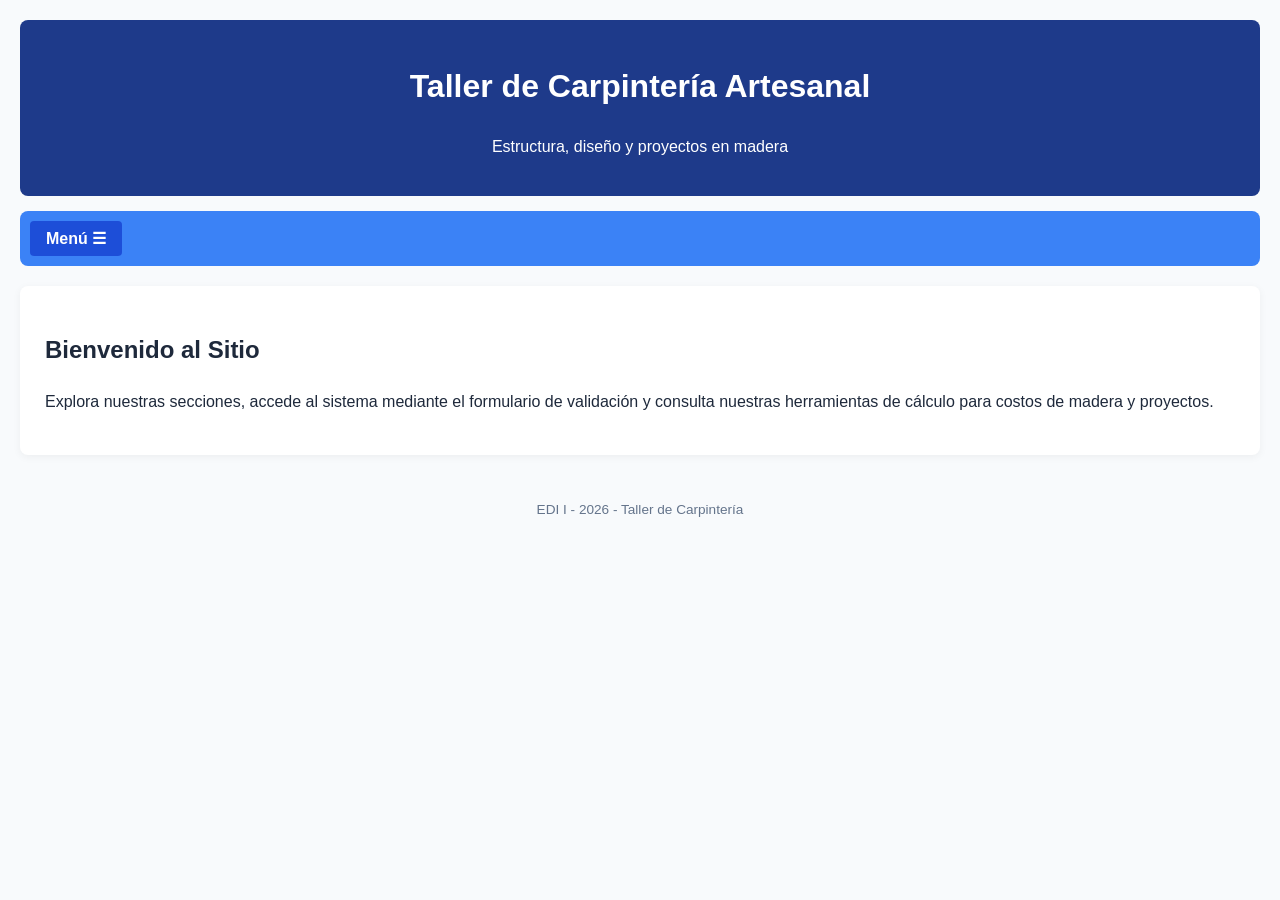
<file: index.html>
<!DOCTYPE html>
<html lang="es">
<head>
  <meta charset="UTF-8">
  <meta name="viewport" content="width=device-width, initial-scale=1.0">
  <title>Taller de Carpintería - Inicio</title>
  <link rel="stylesheet" href="css/estilos.css">
  <script src="js/menu.js" defer></script>
</head>
<body>
  <header>
    <h1>Taller de Carpintería Artesanal</h1>
    <p>Estructura, diseño y proyectos en madera</p>
  </header>

  <nav>
    <button id="botonMenu" aria-expanded="false" aria-controls="menu">Menú ☰</button>
    <ul id="menu" hidden>
      <li><a href="index.html">Inicio</a></li>
      <li><a href="formulario.html">Formulario</a></li>
      <li><a href="contacto.html">Contacto</a></li>
    </ul>
  </nav>

  <main>
    <section>
      <h2>Bienvenido al Sitio</h2>
      <p>Explora nuestras secciones, accede al sistema mediante el formulario de validación y consulta nuestras herramientas de cálculo para costos de madera y proyectos.</p>
    </section>
  </main>

  <footer>
    <p>EDI I - 2026 - Taller de Carpintería</p>
  </footer>
</body>
</html>
</file>
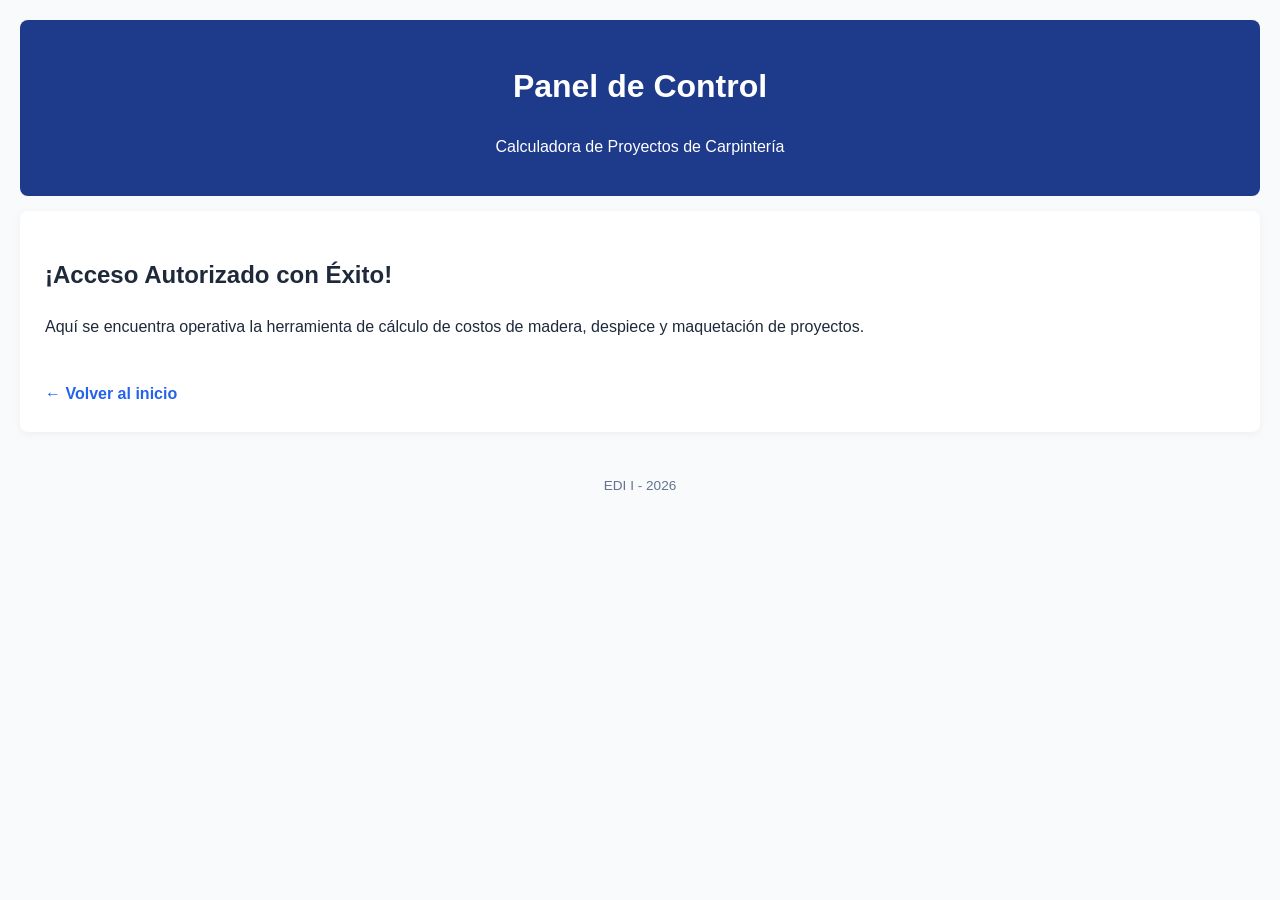
<file: calculadora.html>
<!DOCTYPE html>
<html lang="es">
<head>
  <meta charset="UTF-8">
  <meta name="viewport" content="width=device-width, initial-scale=1.0">
  <title>Calculadora de Carpintería</title>
  <link rel="stylesheet" href="css/estilos.css">
</head>
<body>
  <header>
    <h1>Panel de Control</h1>
    <p>Calculadora de Proyectos de Carpintería</p>
  </header>

  <main class="contenedor">
    <section>
      <h2>¡Acceso Autorizado con Éxito!</h2>
      <p>Aquí se encuentra operativa la herramienta de cálculo de costos de madera, despiece y maquetación de proyectos.</p>
      <br>
      <a href="index.html" style="color: #2563eb; font-weight: bold; text-decoration: none;">← Volver al inicio</a>
    </section>
  </main>

  <footer>
    <p>EDI I - 2026</p>
  </footer>
</body>
</html>
</file>
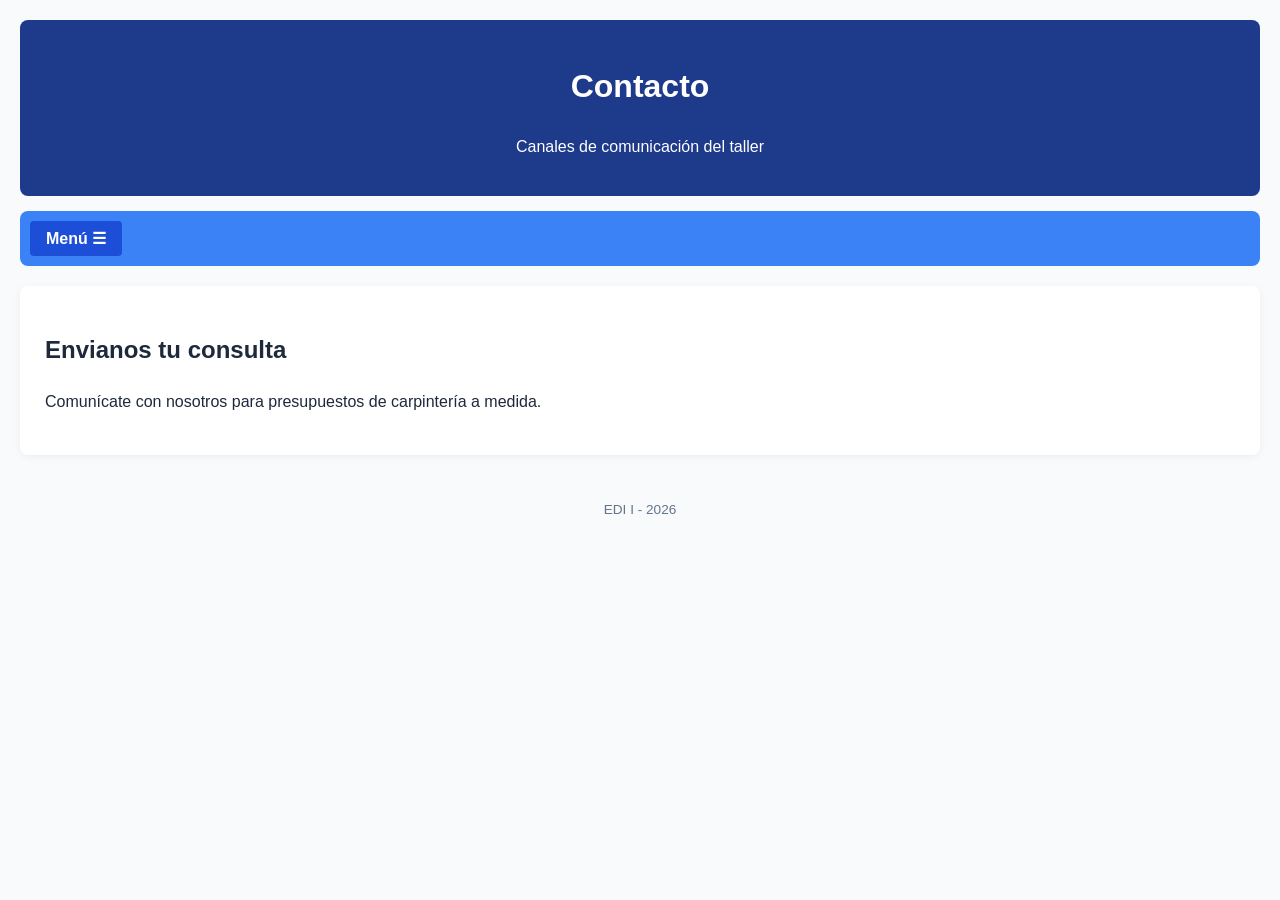
<file: contacto.html>
<!DOCTYPE html>
<html lang="es">
<head>
  <meta charset="UTF-8">
  <meta name="viewport" content="width=device-width, initial-scale=1.0">
  <title>Contacto - Carpintería</title>
  <link rel="stylesheet" href="css/estilos.css">
  <script src="js/menu.js" defer></script>
</head>
<body>
  <header>
    <h1>Contacto</h1>
    <p>Canales de comunicación del taller</p>
  </header>

  <nav>
    <button id="botonMenu" aria-expanded="false" aria-controls="menu">Menú ☰</button>
    <ul id="menu" hidden>
      <li><a href="index.html">Inicio</a></li>
      <li><a href="formulario.html">Formulario</a></li>
      <li><a href="contacto.html">Contacto</a></li>
    </ul>
  </nav>

  <main class="contenedor">
    <section>
      <h2>Envianos tu consulta</h2>
      <p>Comunícate con nosotros para presupuestos de carpintería a medida.</p>
    </section>
  </main>

  <footer>
    <p>EDI I - 2026</p>
  </footer>
</body>
</html>
</file>
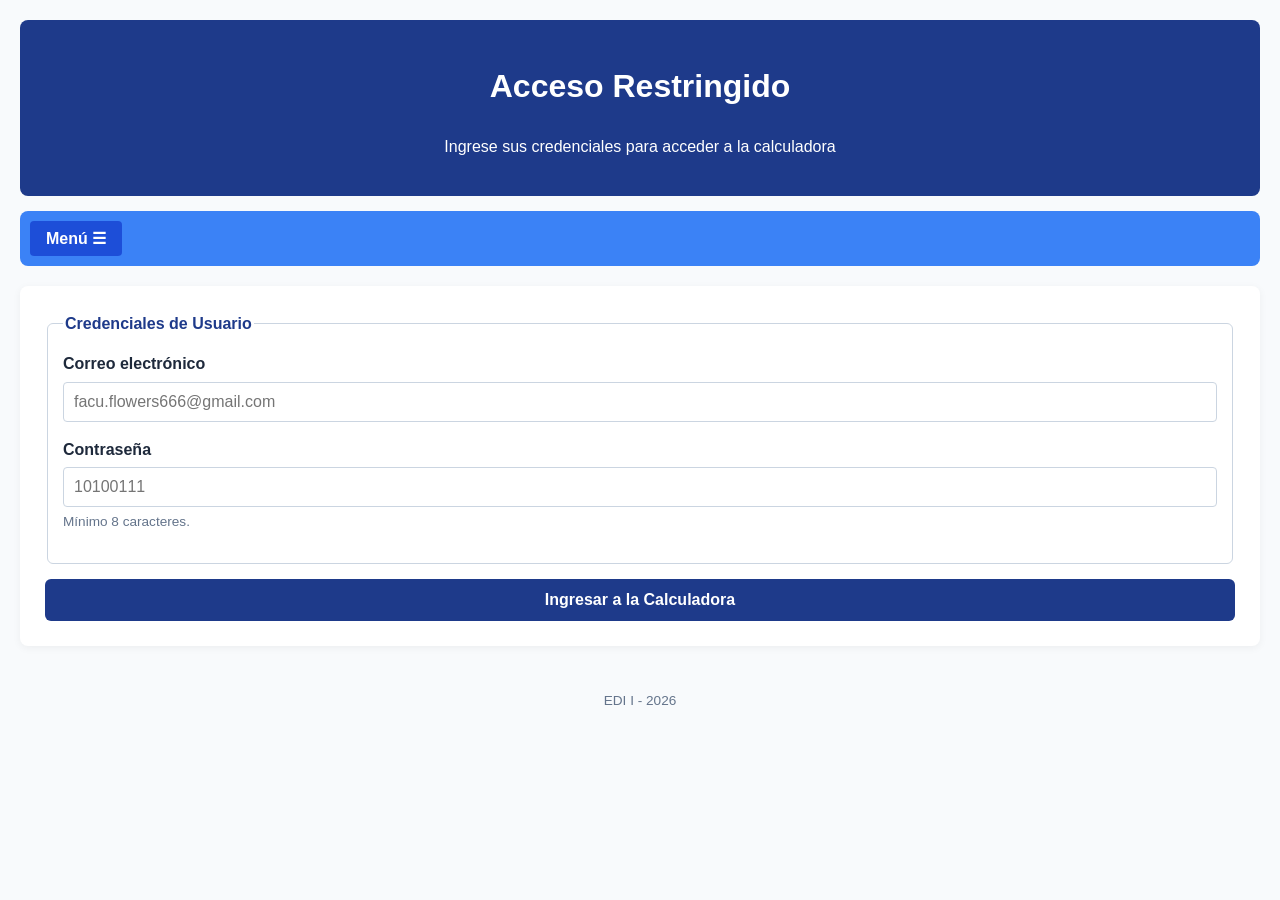
<file: formulario.html>
<!DOCTYPE html>
<html lang="es">
<head>
  <meta charset="UTF-8">
  <meta name="viewport" content="width=device-width, initial-scale=1.0">
  <title>Acceso al Sistema - Carpintería</title>
  <link rel="stylesheet" href="css/estilos.css">
  <script src="js/menu.js" defer></script>
</head>
<body>
  <header>
    <h1>Acceso Restringido</h1>
    <p>Ingrese sus credenciales para acceder a la calculadora</p>
  </header>

  <nav>
    <button id="botonMenu" aria-expanded="false" aria-controls="menu">Menú ☰</button>
    <ul id="menu" hidden>
      <li><a href="index.html">Inicio</a></li>
      <li><a href="formulario.html">Formulario</a></li>
      <li><a href="contacto.html">Contacto</a></li>
    </ul>
  </nav>

  <main class="contenedor">
    <form action="calculadora.html" method="get">
      <fieldset>
        <legend>Credenciales de Usuario</legend>
        
        <div class="form-group">
          <label for="email">Correo electrónico</label>
          <input type="email" id="email" name="email" required placeholder="facu.flowers666@gmail.com">
        </div>

        <div class="form-group">
          <label for="password">Contraseña</label>
          <input type="password" id="password" name="password" minlength="8" required placeholder="10100111">
          <small>Mínimo 8 caracteres.</small>
        </div>
      </fieldset>

      <button type="submit">Ingresar a la Calculadora</button>
    </form>
  </main>

  <footer>
    <p>EDI I - 2026</p>
  </footer>
</body>
</html>
</file>
<file: css/estilos.css>
* { box-sizing: border-box; }
body {
  font-family: Arial, sans-serif;
  background-color: #f8fafc;
  margin: 0;
  padding: 20px;
  color: #1e293b;
  line-height: 1.6;
}
header {
  background-color: #1e3a8a;
  color: white;
  text-align: center;
  padding: 20px;
  border-radius: 8px;
  margin-bottom: 15px;
}
nav {
  background-color: #3b82f6;
  padding: 10px;
  border-radius: 8px;
  margin-bottom: 20px;
}
nav button {
  background-color: #1d4ed8;
  color: white;
  border: none;
  padding: 8px 16px;
  font-size: 1rem;
  font-weight: bold;
  border-radius: 4px;
  cursor: pointer;
}
nav ul { list-style: none; margin-top: 10px; padding: 0; }
nav li { margin-bottom: 6px; }
nav a { color: white; text-decoration: none; font-weight: bold; }
nav a:hover { text-decoration: underline; }
.contenedor, main {
  background-color: white;
  padding: 25px;
  border-radius: 8px;
  box-shadow: 0 2px 8px rgba(0,0,0,0.05);
  margin-bottom: 20px;
}
fieldset {
  border: 1px solid #cbd5e1;
  border-radius: 6px;
  padding: 15px;
  margin-bottom: 15px;
}
legend { font-weight: bold; color: #1e3a8a; }
.form-group { margin-bottom: 15px; }
label { display: block; margin-bottom: 5px; font-weight: bold; }
input {
  width: 100%;
  padding: 10px;
  border: 1px solid #cbd5e1;
  border-radius: 4px;
  font-size: 1rem;
}
input:focus { outline: 2px solid #3b82f6; }
small { display: block; margin-top: 4px; color: #64748b; font-size: 0.85rem; }
button[type="submit"] {
  width: 100%;
  padding: 12px;
  background-color: #1e3a8a;
  color: white;
  border: none;
  border-radius: 6px;
  font-size: 1rem;
  font-weight: bold;
  cursor: pointer;
}
button[type="submit"]:hover { background-color: #1e293b; }
footer { text-align: center; font-size: 0.85rem; color: #64748b; padding: 10px; }
</file>
